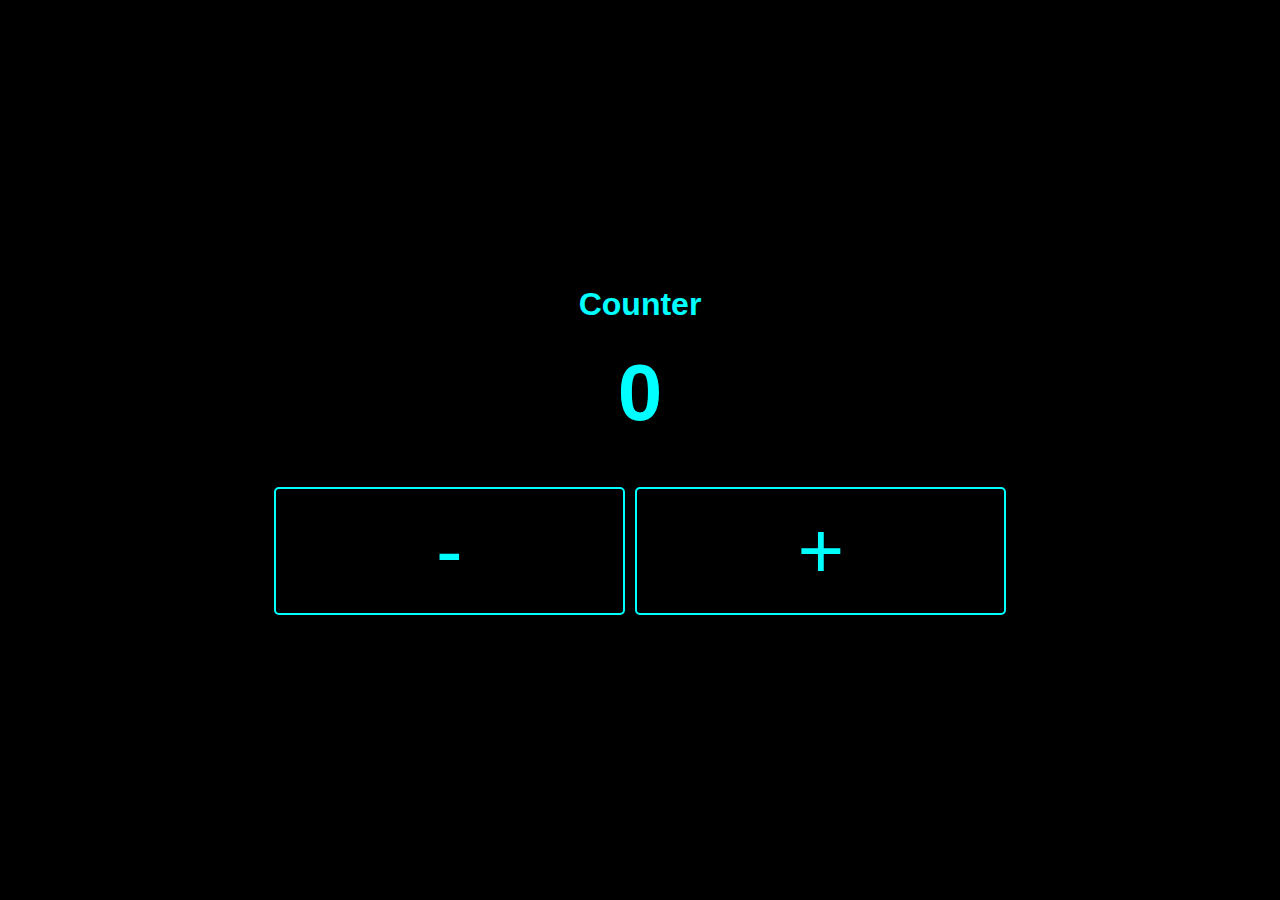
<file: Counter/index.html>
<!DOCTYPE html>
<html lang="en">
  <head>
    <meta charset="UTF-8" />
    <meta http-equiv="X-UA-Compatible" content="IE=edge" />
    <meta name="viewport" content="width=#, initial-scale=1.0" />
    <link rel="stylesheet" href="style.css" />
    <script src="script.js" defer></script>
    <title>Counter</title>
  </head>
  <body>
    <div class="container">
      <h1>Counter</h1>
      <p id="count">0</p>
      <button id="decrement">-</button>
      <button id="increment">+</button>
    </div>
  </body>
</html>
</file>
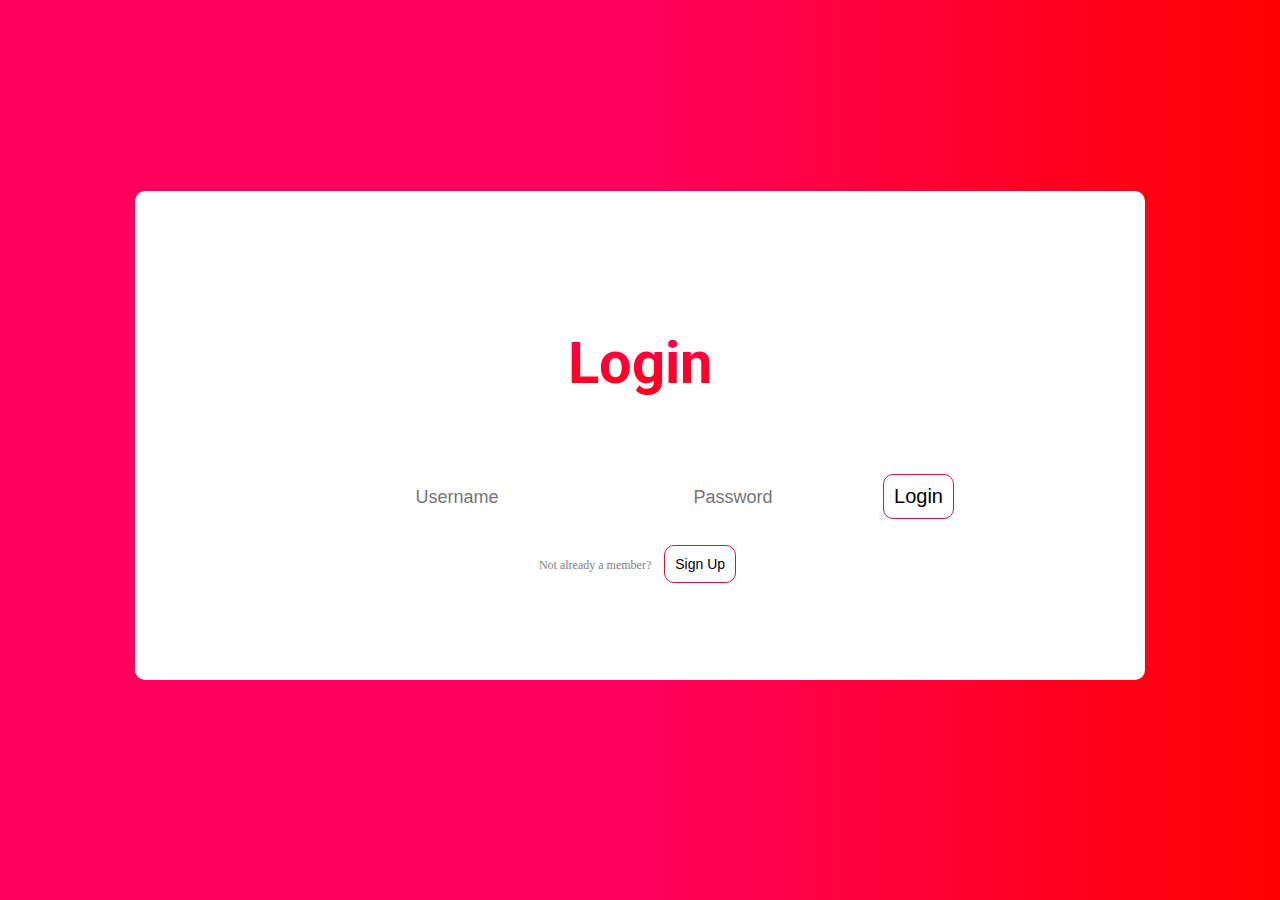
<file: Login Page/index.html>
<!DOCTYPE html>
<html>
  <head>
    <meta charset="utf-8" />
    <meta http-equiv="X-UA-Compatible" content="IE=edge" />
    <title>Login</title>
    <meta name="description" content="" />
    <meta name="viewport" content="width=device-width, initial-scale=1" />
    <link rel="preconnect" href="https://fonts.googleapis.com" />
    <link rel="preconnect" href="https://fonts.gstatic.com" crossorigin />
    <link
      href="https://fonts.googleapis.com/css2?family=Roboto:wght@700&display=swap"
      rel="stylesheet"
    />
    <link rel="stylesheet" href="styles.css" />
  </head>
  <body>
    <div class="panel">
      <h1>Login</h1>
      <form class="info">
        <input type="text" placeholder="Username" id="username" />
        <input type="password" placeholder="Password" id="password" />
        <button id="login">Login</button>
      </form>
      <p id="desc">
        Not already a member? <button id="signup">Sign Up</button>
      </p>
    </div>
    <script src="script.js"></script>
  </body>
</html>
</file>
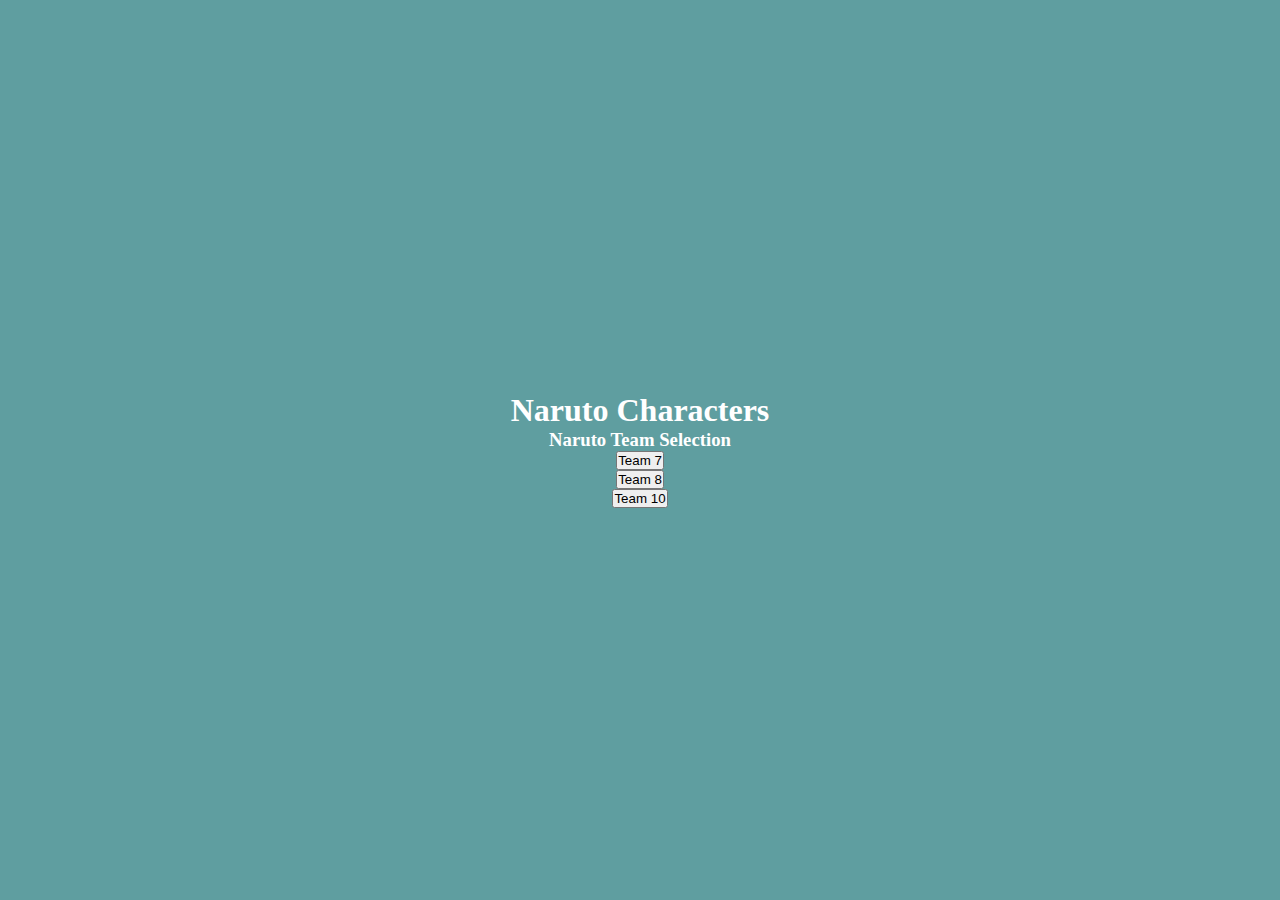
<file: Naruto/index.html>
<!DOCTYPE html>
<html lang="en">
<head>
    <meta charset="UTF-8">
    <meta http-equiv="X-UA-Compatible" content="IE=edge">
    <meta name="viewport" content="width=device-width, initial-scale=1.0">
    <link rel="stylesheet" href="style.css">
    <script src="script.js" defer></script>
    <title>Naruto</title>
</head>
<body>
    <section>
        <div class="intro">

            <h1>Naruto Characters</h1>
            <h3>Naruto Team Selection</h3>
            <button id="team-7">Team 7</button>
            <button id="team-8">Team 8</button>
            <button id="team-10">Team 10</button>
        </div>
    </section>

    
</body>
</html>
</file>
<file: Counter/style.css>
* {
  margin: 0;
  padding: 0;
}

body {
  background-color: rgb(0, 0, 0);
  font-family: Impact, sans-serif;
  min-height: 100vh;
  min-width: 100vw;
  display: flex;
  flex-direction: column;
  justify-content: center;
  align-items: center;
  color: aqua;
}

.container {
  text-align: center;
}

.container > * {
  margin: 1.5rem;
  font-size: 1.5rem;
}

.container > *:first-child {
  font-size: 2rem;
}

.container button {
  font-size: 5rem;
  background: transparent;
  margin: 1.5rem 0.2rem;
  border: 2px solid aqua;
  border-radius: 5px;
  color: aqua;
  padding: 1rem 10rem;
  cursor: pointer;
  transition: 0.5s ease;
}

#count {
  font-size: 5rem;
  font-weight: 900;
}

.container button:hover {
  background: aqua;
  color: rgb(0, 0, 0);
  transform: translateY(-0.2rem);
}
</file>
<file: Login Page/styles.css>
body {
  display: flex;
  justify-content: center;
  align-items: center;
  height: 95vh;
  background: rgb(255, 0, 93);
  background: linear-gradient(
    90deg,
    rgba(255, 0, 93, 1) 50%,
    rgba(255, 0, 0, 1) 100%
  );
}

.panel {
  width: 850px;
  background-color: white;
  padding: 80px;
  text-align: center;
  border-radius: 10px;
}

h1 {
  margin-bottom: 50px;
  padding: 20px;
  font-family: "Roboto", sans-serif;
  font-size: 58px;
  background: -webkit-linear-gradient(
    rgba(255, 0, 93, 1) 10%,
    rgba(255, 0, 0, 1) 100%
  );
  -webkit-background-clip: text;
  -webkit-text-fill-color: transparent;
}

input {
  margin: 5px;
  padding: 15px;
  border: none;
  text-align: center;
  font-size: 18px;
}

button {
  margin: 5px;
  margin-left: 10px;
  padding: 10px;
  background: transparent;
  border: 1px solid crimson;
  border-radius: 10px;
  font-size: 20px;
  cursor: pointer;
  transition: 0.5s ease;
}

button:hover {
  transform: scale(1.1, 1.1);
  -webkit-transform: scale(1.1, 1);
  -moz-transform: scale(1.1, 1.1);
}

#signup {
  font-size: 14px;
}

#desc {
  color: gray;
  font-size: 12px;
}
</file>
<file: Naruto/style.css>
* {
    margin: 0;
    padding: 0;
}

body {
    background-color: cadetblue;
    color: white;
}

.intro {
    display: flex;
    justify-content: center;
    align-items: center;
    min-height: 100vh;
    flex-direction: column;
}
</file>
